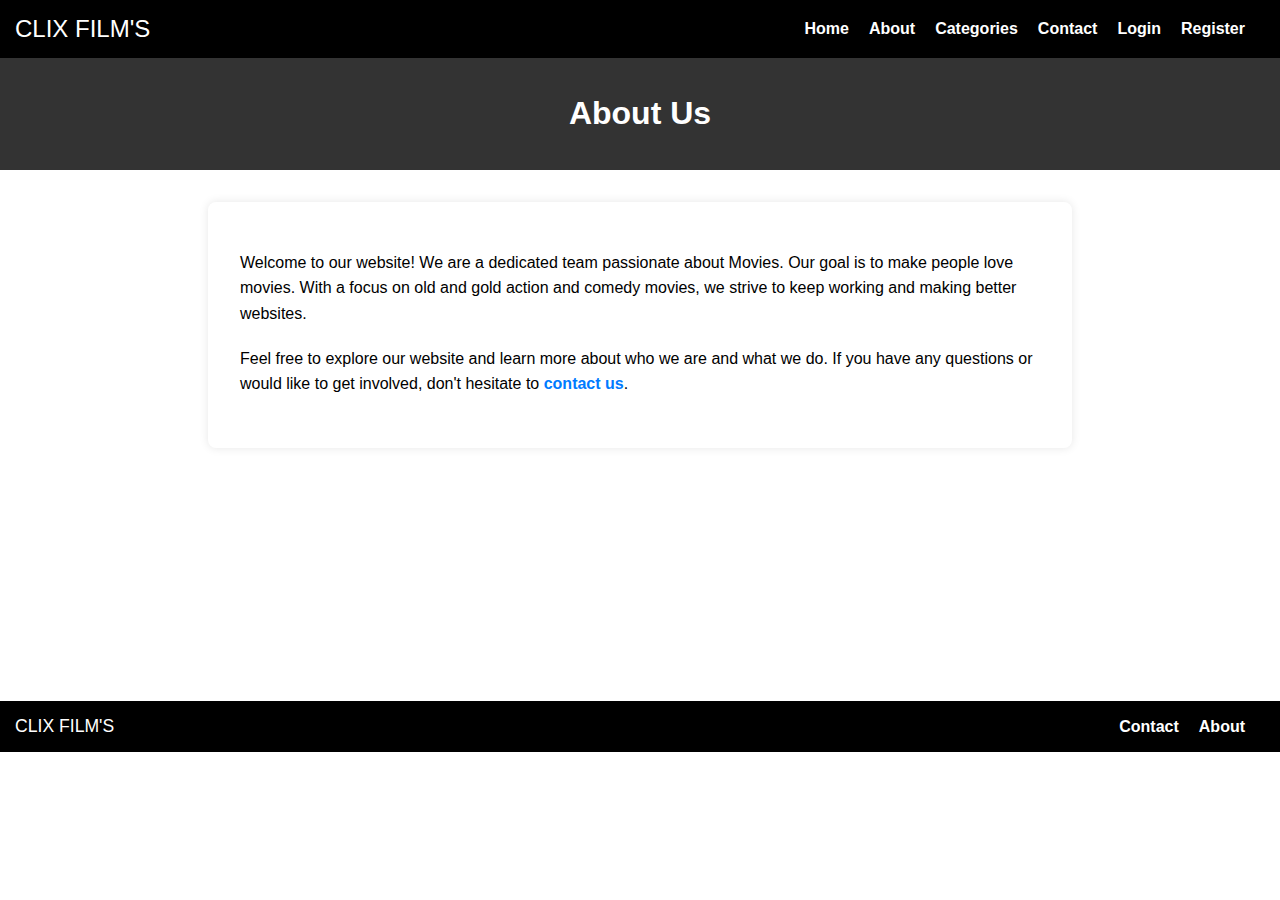
<file: Clix Film's project/HTML/Aboutus.html>
<!DOCTYPE html>
<html lang="en">
<head>
    <meta charset="UTF-8">
    <meta http-equiv="X-UA-Compatible" content="IE=edge">
    <meta name="viewport" content="width=device-width, initial-scale=1.0">
    <title>Clix Film's</title>
    <link rel="stylesheet" href="../CSS/header.css">
    <link rel="stylesheet" href="../CSS/aboutus.css">
    <link rel="stylesheet" href="../CSS/footer.css">
    <style>
        
    </style>
</head>
<body>
    <header class="main-header">
        <div class="logo">CLIX FILM'S</div>
        <nav class="nav-menu">
            <ul>
                <li><a href="../index.html" onclick="activateLink(this)">Home</a></li>
                <li><a href="#" onclick="activateLink(this)">About</a></li>
                <li><a href="./categories.html" onclick="activateLink(this)">Categories</a></li>
                <li><a href="./contacts.html" onclick="activateLink(this)">Contact</a></li>
                <li><a href="./login.html" onclick="activateLink(this)">Login</a></li>
                <li><a href="./register.html" onclick="activateLink(this)">Register</a></li>
            </ul>
        </nav>
    </header>
    <div class="site-header">
        <h1>About Us</h1>
    </div>

    <section id="about-section">
        <p>Welcome to our website! We are a dedicated team passionate about Movies. Our goal is to make people love movies. With a focus on old and gold action and comedy movies, we strive to keep working and making better websites.</p>
        <p>Feel free to explore our website and learn more about who we are and what we do. If you have any questions or would like to get involved, don't hesitate to <a href="contacts.html">contact us</a>.</p>
    </section>
     
    <div class="container">
        <div class="grid-container" id="grid-container">
            <!-- Cards will go here -->
        </div>
    </div>

    <footer style="margin-top: 121px;" class="main-footer" id="movieFooter">
        <div class="footer-content">
            <div class="footer-logo">CLIX FILM'S</div>
            <div class="footer-links">
                <ul>
                    <li><a href="./contacts.html" onclick="activateLink(this)">Contact</a></li>
                    <li><a href="#" onclick="activateLink(this)">About</a></li>
                </ul>
            </div>
        </div>
    </footer>
    <script src="../JS/header.js"></script>
    <script src="../JS/aboutus.js"></script>
    <script src="../JS/footer.js"></script>
</body>
</html>
</file>
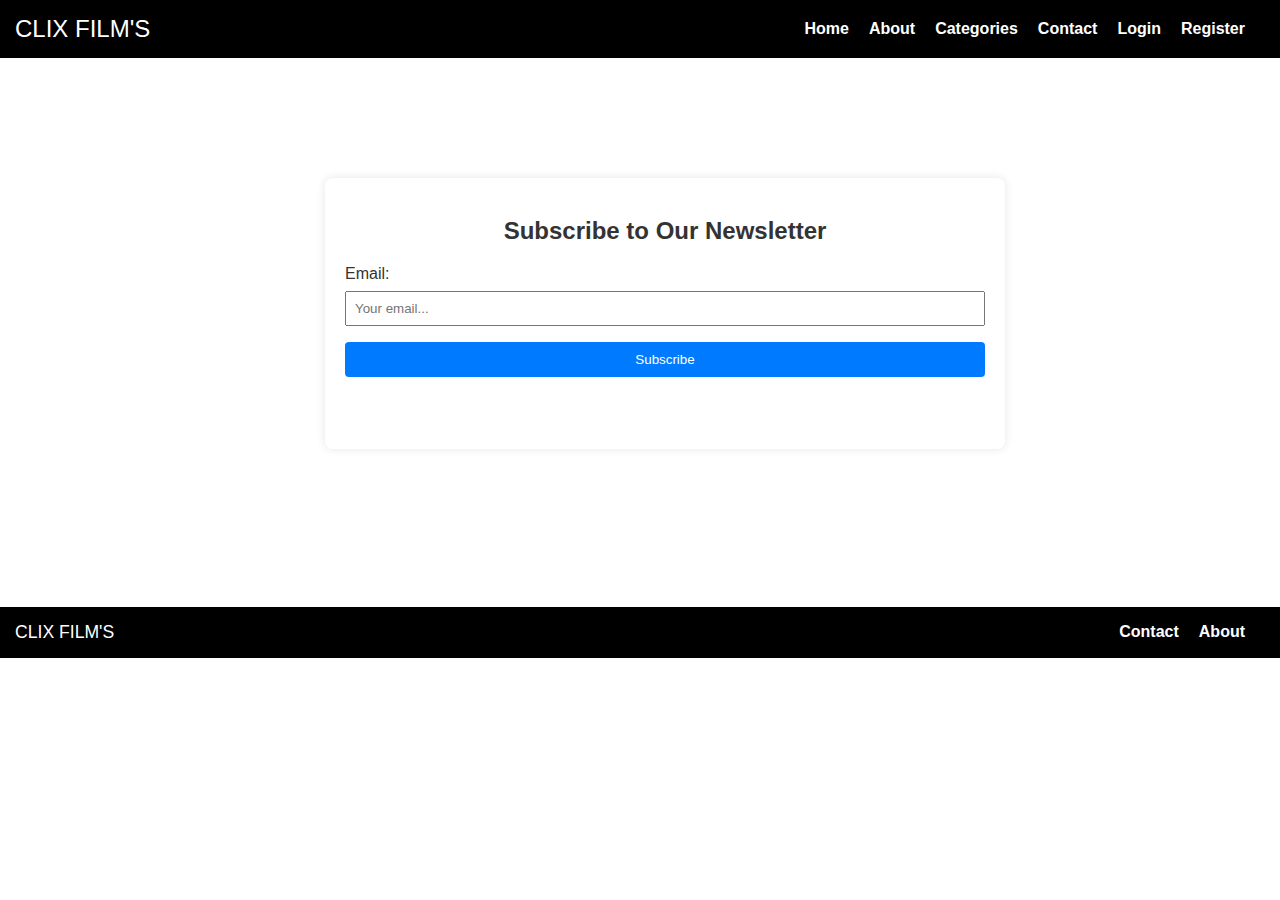
<file: Clix Film's project/HTML/contacts.html>
<!DOCTYPE html>
<html lang="en">
<head>
    <meta charset="UTF-8">
    <meta http-equiv="X-UA-Compatible" content="IE=edge">
    <meta name="viewport" content="width=device-width, initial-scale=1.0">
    <title>Clix Film's</title>
    <link rel="stylesheet" href="../CSS/contacts.css">
    <link rel="stylesheet" href="../CSS/footer.css">
    <link rel="stylesheet" href="../CSS/header.css">
</head>
<body>
    <header class="main-header">
        <div class="logo">CLIX FILM'S</div>
        <nav class="nav-menu">
            <ul>
                <li><a href="../index.html" onclick="activateLink(this)">Home</a></li>
                <li><a href="./Aboutus.html" onclick="activateLink(this)">About</a></li>
                <li><a href="./categories.html" onclick="activateLink(this)">Categories</a></li>
                <li><a href="#" onclick="activateLink(this)">Contact</a></li>
                <li><a href="./login.html" onclick="activateLink(this)">Login</a></li>
                <li><a href="./register.html" onclick="activateLink(this)">Register</a></li>
            </ul>
        </nav>
    </header>
    <div class="container">
        <h2>Subscribe to Our Newsletter</h2>
        <form id="subscribeForm" onsubmit="submitForm(event)">
            <label for="email">Email:</label>
            <input type="email" id="email" name="email" placeholder="Your email..." required>
            <button type="submit">Subscribe</button>
            <p id="error-message"></p>
            <p id="success-message"></p>
        </form>
    </div>
    <br>

    <footer class="main-footer" id="movieFooter">
        <div class="footer-content">
            <div class="footer-logo">CLIX FILM'S</div>
            <div class="footer-links">
                <ul>
                    <li><a href="#" onclick="activateLink(this)">Contact</a></li>
                    <li><a href="./Aboutus.html" onclick="activateLink(this)">About</a></li>
                </ul>
            </div>
        </div>
    </footer>

    <script src="../JS/header.js"></script>
    <script src="../JS/contacts.js"></script>
    <script src="../JS/footer.js"></script>
</body>
</html>
</file>
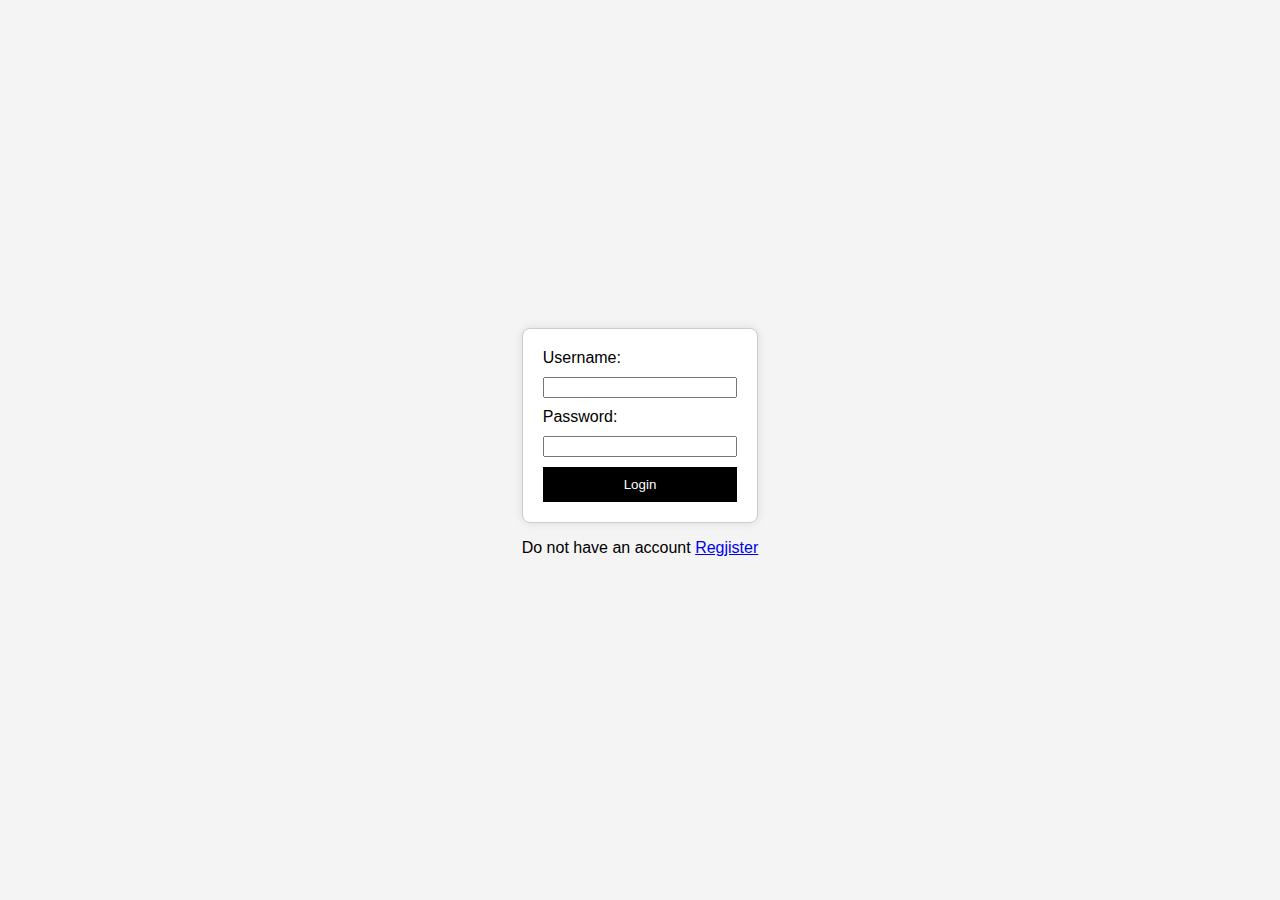
<file: Clix Film's project/HTML/login.html>
<!DOCTYPE html>
<html lang="en">
<head>
    <meta charset="UTF-8">
    <meta name="viewport" content="width=device-width, initial-scale=1.0">
    <link rel="stylesheet" href="../CSS/login.css">
    <title>Login Page</title>
</head>
<body>
    <!-- CODE LOGIN -->
    <div class="container">
        <form id="loginForm">
            <label for="username">Username:</label>
            <input type="text" id="username" name="username" required>

            <label for="password">Password:</label>
            <input type="password" id="password" name="password" required>

            <button type="button" onclick="login()">Login</button>
        </form>
        <p id="error-message"></p>
        <p>Do not have an account <a href="../HTML/register.html">Regjister</a></p>
    </div>

    <script src="../JS/login.js"></script>
</body>
</html>
</file>
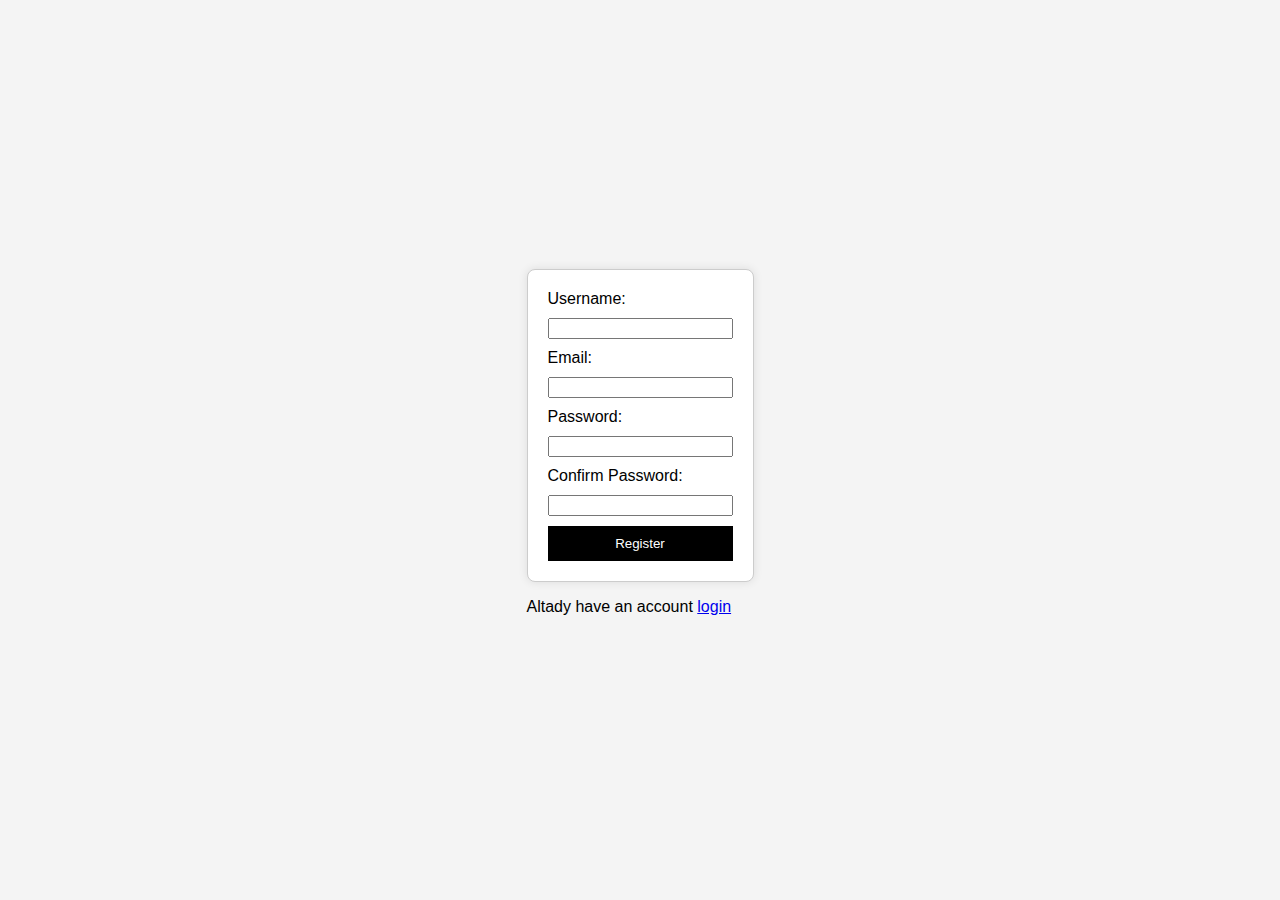
<file: Clix Film's project/HTML/register.html>
<!DOCTYPE html>
<html lang="en">
<head>
    <meta charset="UTF-8">
    <meta name="viewport" content="width=device-width, initial-scale=1.0">
    <link rel="stylesheet" href="../CSS/register.css">
    <title>Register Page</title>
</head>
<body>
    <!-- CODE REGISTER -->
    <div class="container">
        <form id="registerForm">
            <label for="username">Username:</label>
            <input type="text" id="username" name="username" required>
            <label for="email">Email:</label>
            <input type="email" id="email" name="email" required>
            <label for="password">Password:</label>
            <input type="password" id="password" name="password" required>
            <label for="password">Confirm Password:</label>
            <input type="password" id="password" name="password" required>

            <button type="button" onclick="register()">Register</button>
        </form>
        <p id="error-message"></p>
        <p>Altady have an account <a href="../HTML/login.html">login</a></p>
    </div>
     
    <script src="../JS/register.js"></script>
</body>
</html>
</file>
<file: Clix Film's project/CSS/header.css>
body {
    margin: 0;
    font-family: 'Arial', sans-serif;
}

.main-header {
    background-color: black;
    color: #fff;
    padding: 15px;
    display: flex;
    justify-content: space-between;
    align-items: center;
}

.logo {
    font-size: 1.5em;
}

.nav-menu ul {
    list-style-type: none;
    margin: 0;
    padding: 0;
    display: flex;
}

.nav-menu li {
    margin-right: 20px;
}

.nav-menu a {
    text-decoration: none;
    color: #fff;
    font-weight: bold;
    
}

.nav-menu a:hover {
    color: #ff8800;

}

.nav-menu a.active {
    color: rgb(157, 255, 0);
}
</file>
<file: Clix Film's project/CSS/aboutus.css>
body .container{
    font-family: 'Arial', sans-serif;
    margin: 0;
    padding: 0;
    min-height: 100px;
    display: flex;
    flex-direction: column;
    justify-content: center; /* Center content vertically */
    align-items: center; /* Center content horizontally */
    margin: 0 auto;
}


.site-header {
    background-color: #333;
    color: #fff;
    text-align: center;
    padding: 1em;
}

#about-section {
    max-width: 800px;
    margin: 2em auto;
    padding: 2em;
    background-color: #fff;
    box-shadow: 0 0 10px rgba(0, 0, 0, 0.1);
    border-radius: 8px;
    transition: box-shadow 0.3s ease;
}

#about-section:hover {
    box-shadow: 0 0 20px rgba(0, 0, 0, 0.2);
}

#about-section p {
    line-height: 1.6;
    margin-bottom: 1.2em;
}

#about-section a {
    color: #007bff;
    text-decoration: none;
    font-weight: bold;
}

#about-section a:hover {
    text-decoration: underline;
}

.container {
    max-width: 1000px;
    padding: 20px;
    width: 70%;
    margin-left: 180.5px;
    margin-bottom: -90px;
}

.grid-container {
    display: grid;
    grid-template-columns: repeat(5, 1fr);
    /* grid-template-rows: repeat(6, 200px); */
    gap: 20px;
    max-width: 1200px;
    padding: 20px;
}

.card {
    background-color: #ffffff;
    border: 1px solid #dddddd;
    border-radius: 8px;
    text-align: center;
    text-decoration: none;
    color: #000000;
    transition: transform 0.3s ease-in-out;
}

.card img {
    max-width: 100%;
    object-fit: fill;
    height: 130px;
    width: 100%;
    

}

.card h4 {
    margin-top: 10px;
}
</file>
<file: Clix Film's project/CSS/footer.css>
body {
    margin: 0;
    font-family: 'Arial', sans-serif;
}

.main-header, .main-footer {
    background-color: #000000;
    color: #fff;
    padding: 15px;
    align-items:bottom;
}

.logo {
    font-size: 1.5em;
}

.nav-menu ul, .footer-links ul {
    list-style-type: none;
    margin: 0;
    padding: 0;
    display: flex;
}

.nav-menu li, .footer-links li {
    margin-right: 20px;
}

.nav-menu a, .footer-links a {
    text-decoration: none;
    color: #fff;
    font-weight: bold;
}

.nav-menu a:hover, .footer-links a:hover {
    color: #ffcc00;
}

.main-footer {
    margin-top: 20px; /* Add space between content and footer */
}

.footer-content {
    display: flex;
    justify-content: space-between;
    align-items: center;
}

.footer-logo {
    font-size: 1.1em;
}

/* Additional styles for the footer, customize as needed */
</file>
<file: Clix Film's project/CSS/contacts.css>
.container {
    background-color: #fff;
    padding: 20px;
    border-radius: 8px;
    box-shadow: 0 0 10px rgba(0, 0, 0, 0.1);
    width: 50%;
    margin-top: 119.5px;
    margin-bottom: 119.5px;
    margin-left: 325px;

}

h2 {
    text-align: center;
    color: #333;
}

form {
    display: flex;
    flex-direction: column;
}

label {
    margin-bottom: 8px;
    color: #333;
}

input {
    padding: 8px;
    margin-bottom: 16px;
}

button {
    padding: 10px;
    background-color: #007bff;
    color: #fff;
    border: none;
    border-radius: 4px;
    cursor: pointer;
}

button:hover {
    background-color: #0056b3;
}

#error-message,
#success-message {
    margin-top: 10px;
    color: #d9534f;
    font-weight: bold;
}
</file>
<file: Clix Film's project/CSS/login.css>
body {
    font-family: Arial, sans-serif;
    display: flex;
    justify-content: center;
    align-items: center;
    height: 100vh;
    margin: 0;
    background-color: #f4f4f4; /* Adding a background color */
}

.container {
    text-align: left;
}

form {
    display: flex;
    flex-direction: column;
    max-width: 300px;
    margin: auto;
    padding: 20px;
    border: 1px solid #ccc; /* Adding a border */
    border-radius: 8px; /* Adding border-radius for rounded corners */
    box-shadow: 0 0 10px rgba(0, 0, 0, 0.1); /* Adding a box shadow */
    background-color: #fff; /* Adding a background color */
}

label, input {
    margin-bottom: 10px;
}

button {
    background-color: #000000;
    color: white;
    padding: 10px;
    border: none;
    cursor: pointer;
}

button:hover {
    background-color: #000000;
}
</file>
<file: Clix Film's project/CSS/register.css>
body {
    font-family: Arial, sans-serif;
    display: flex;
    justify-content: center;
    align-items: center;
    height: 100vh;
    margin: 0;
    background-color: #f4f4f4;
}

.container {
    text-align: left;
}

form {
    display: flex;
    flex-direction: column;
    max-width: 300px;
    margin: auto;
    padding: 20px;
    border: 1px solid #ccc;
    border-radius: 8px;
    box-shadow: 0 0 10px rgba(0, 0, 0, 0.1);
    background-color: #fff;
}

label, input {
    margin-bottom: 10px;
}

button {
    background-color: #000000;
    color: white;
    padding: 10px;
    border: none;
    cursor: pointer;
}

button:hover {
    background-color: #000000;
}
</file>
